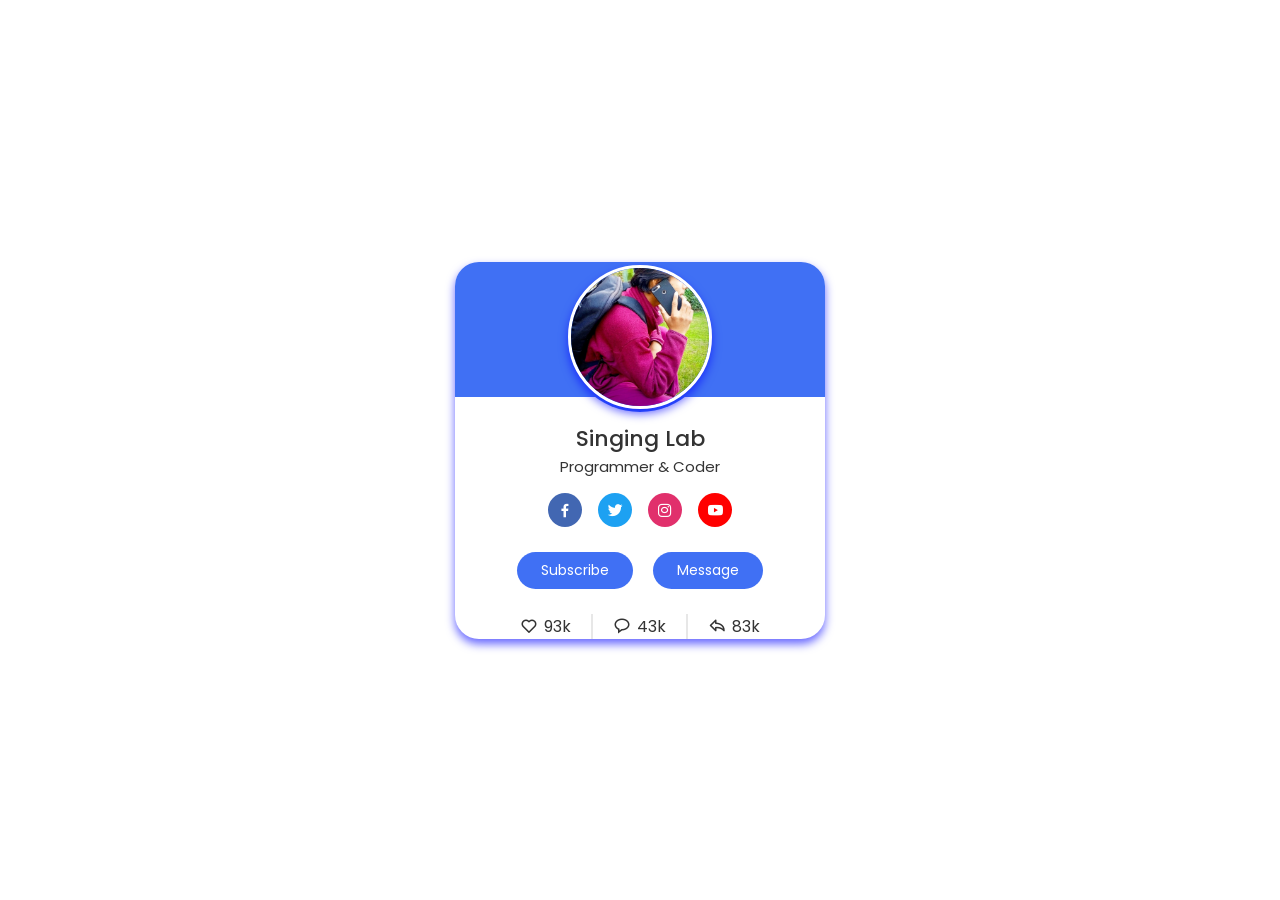
<file: web1.html>
<!DOCTYPE html>
<html lang="en">
<head>
    <meta charset="UTF-8">
    <meta name="viewport" content="width=device-width, initial-scale=1.0">
    <title>Profile Card UI Design</title>

    <link rel="stylesheet" href="Form.css">

    <link rel="stylesheet" href="https://unpkg.com/boxicons@2.1.2/css/boxicons.min.css">
</head>
<body>
    <div class="Uzair-profile">
        <div class="image">
            <img src="Uzair.JPEG" alt="" class="Uzair-profile">
        </div>

        <div class="text-data">
            <span class="name">Singing Lab</span>
            <span class="job">Programmer & Coder</span>
        </div>

        <div class="media-buttons">
            <a href="#" style="background: #4267b2;" class="link">
                <i class="bx bxl-facebook"></i>
            </a>

             <a href="#" style="background: #1da1f2;" class="link">
                <i class="bx bxl-twitter"></i>
            </a>
             <a href="#" style="background: #e1306c;" class="link">
                <i class="bx bxl-instagram"></i>
            </a>
             <a href="#" style="background: #ff0000;" class="link">
                <i class="bx bxl-youtube"></i>
            </a>
        </div>

        <div class="buttons">
            <button class="button">Subscribe</button>
            <button class="button">Message</button>
        </div>

        <div class="analytics">
            <div class="data">
                <i class="bx bx-heart" ></i>
                <span class="number">93k</span>
            </div>

            <div class="data">
                <i class="bx bx-message-rounded" ></i>
                <span class="number">43k</span>
            </div>

            <div class="data">
                <i class="bx bx-share" ></i>
                <span class="number">83k</span>
            </div>

        </div>
    </div>
</body>
</html>
</file>
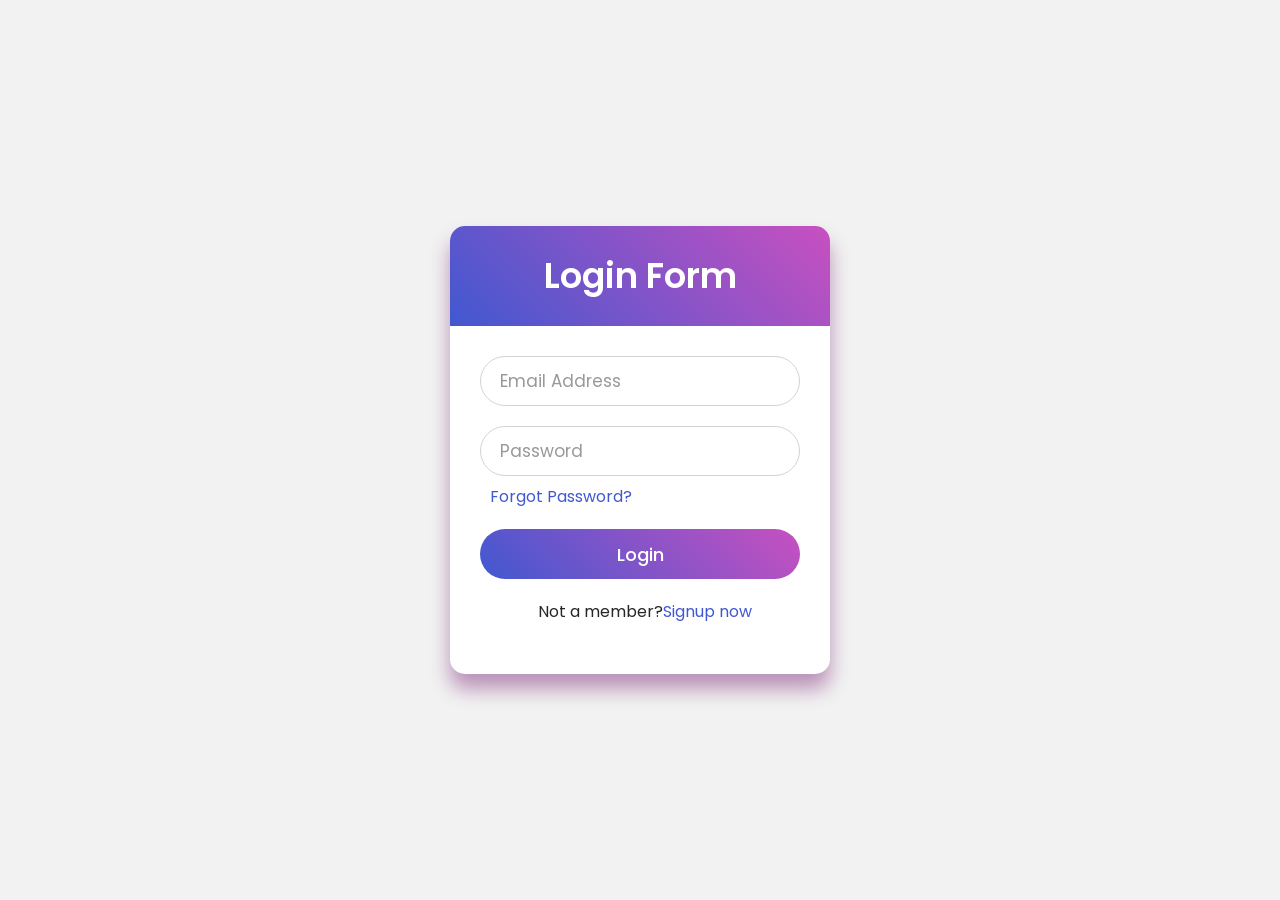
<file: web3.html>
<!DOCTYPE html>
<html lang="en">
<head>
    <meta charset="UTF-8">
    <meta name="viewport" content="width=device-width, initial-scale=1.0">
    <title>Document</title>
    <link rel="stylesheet" href="style1.css">
</head>
<body>
    <div class="wrapper">
        <div class="title">Login Form</div>
        <form action="#">
           <div class="field">
                <input type="text" required>
                <label>Email Address</label>
            </div>
            <div class="field">
                <input type="password" required>
                <label>Password</label>
            </div >
            <div class="pass-link"><a href="#">Forgot Password?</a></div>
            <div class="field">
                <input type="submit" value="Login">
            </div >
            <div class="signup-link">Not a member?<a href="#">Signup now</a></div>
        </form>
    </div>
</body>
</html>
</file>
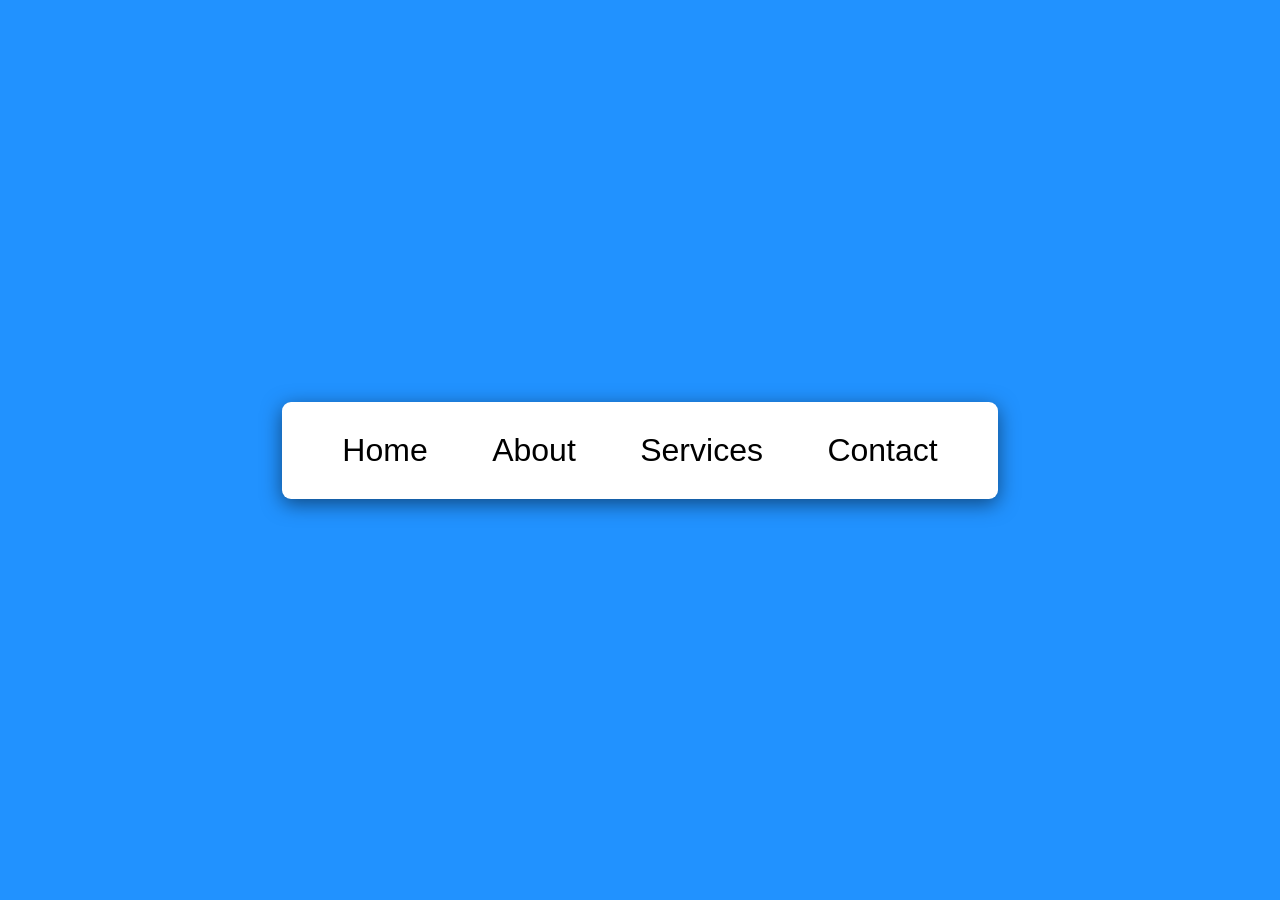
<file: web4.html>
<!DOCTYPE html>
<html lang="en">
<head>
    <meta charset="UTF-8">
    <meta name="viewport" content="width=device-width, initial-scale=1.0">
    <title>Nevigation Bar</title>
    <link rel="stylesheet" href="style2.css">
</head>
<body>
    <div class="container">
        <nav>
            <ul>
                <li>Home</li>
                <li>About</li>
                <li>Services</li>
                <li>Contact</li>
            </ul>
        </nav>
    </div>
</body>
</html>
</file>
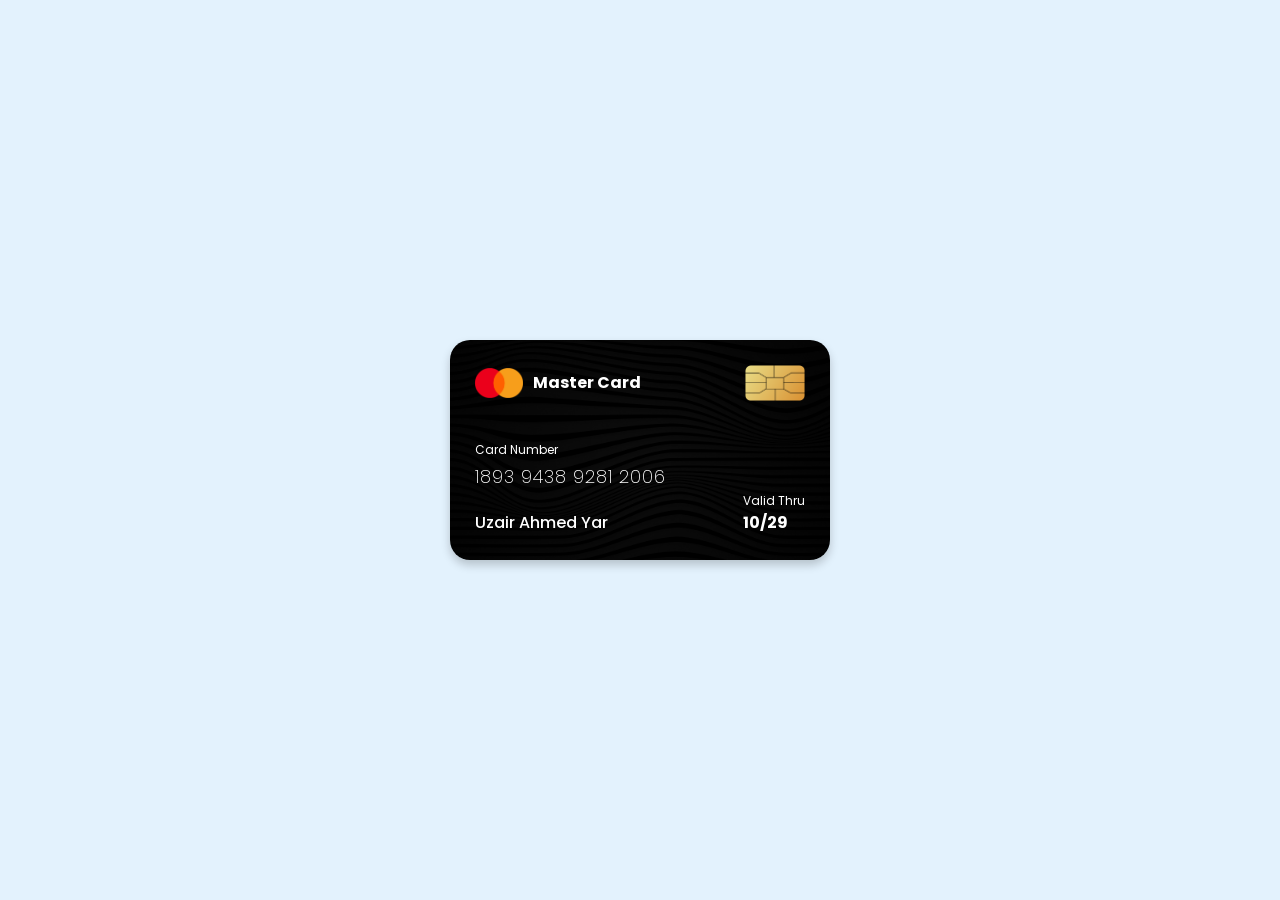
<file: web5.html>
<!DOCTYPE html>
<html lang="en">
<head>
    <meta charset="UTF-8">
    <meta name="viewport" content="width=device-width, initial-scale=1.0">
    <title>Credit card UI Desigin</title>
    <link rel="stylesheet" href="style4.css">
</head>
<body>
    <div class="container">
        <header>
            <span class="logo">
                <img src="logo.png" alt="">
                <h5>Master Card</h5>
            </span>
            <img src="chip.png" alt="" class="chip">
        </header>
        <div class="card-details">
            <div class="name-number">
                <h6 class="card">Card Number</h6>
                <h5 class="number">1893 9438 9281 2006</h5>
                <h5 class="name">Uzair Ahmed Yar</h5>
            </div>
            <div class="valid-date">
                <h6>Valid Thru</h6>
                <h5 class="date">10/29</h5>
            </div>
        </div>
    </div>
</body>
</html>
</file>
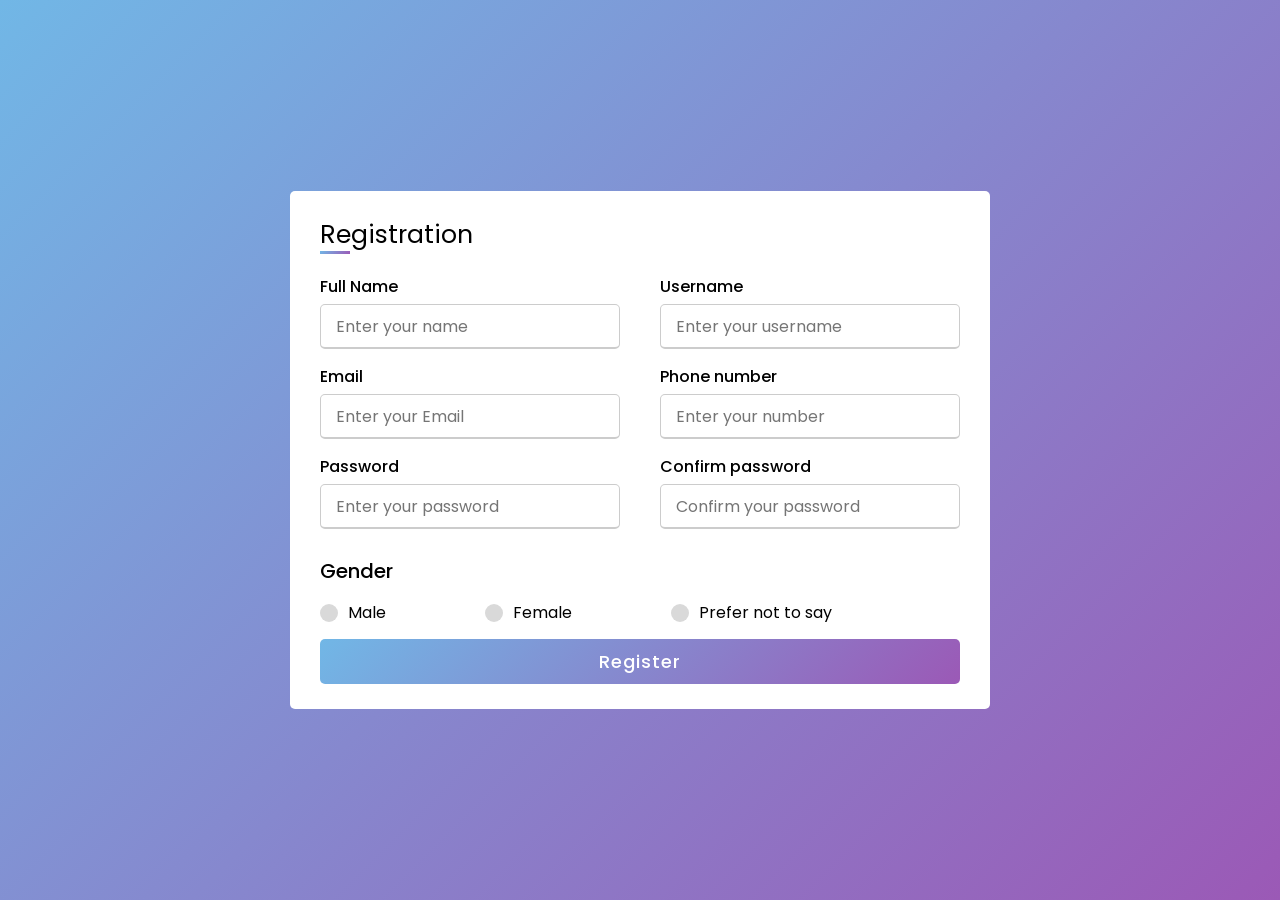
<file: web6.html>
<!DOCTYPE html>
<html lang="en">
<head>
    <meta charset="UTF-8">
    <meta name="viewport" content="width=device-width, initial-scale=1.0">
    <title>Document</title>
    <link rel="stylesheet" href="style6.css">
</head>
<body>
    <div class="container">
        <div class="title">Registration</div>
        <form action="#">
            <div class="user-details">
                <div class="input-box">
                    <span class="details">Full Name</span>
                    <input type="text" placeholder="Enter your name" required>
                </div>
                <div class="input-box">
                    <span class="details">Username</span>
                    <input type="text" placeholder="Enter your username" required>
                </div>
                <div class="input-box">
                    <span class="details">Email</span>
                    <input type="text" placeholder="Enter your Email" required>
                </div>
                <div class="input-box">
                    <span class="details">Phone number</span>
                    <input type="text" placeholder="Enter your number" required>
                </div>
                <div class="input-box">
                    <span class="details">Password</span>
                    <input type="text" placeholder="Enter your password" required>
                </div>
                <div class="input-box">
                    <span class="details">Confirm password</span>
                    <input type="text" placeholder="Confirm your password" required>
                </div>
            </div>
            <div class="gender-details">
                <input type="radio" name="gender" id="dot-1">
                <input type="radio" name="gender" id="dot-2">
                <input type="radio" name="gender" id="dot-3">
                <span class="gender-title">Gender</span>
                <div class="category">
                    <label for="dot-1">
                        <span class="dot one"></span>
                        <span class="gender">Male</span>
                    </label>
                    <label for="dot-2">
                        <span class="dot two"></span>
                        <span class="gender">Female</span>
                    </label>
                    <label for="dot-3">
                        <span class="dot three"></span>
                        <span class="gender">Prefer not to say</span>
                    </label>
                </div>
            </div>
            <div class="button">
                <input type="submit" value="Register">
            </div>
        </form>
    </div>
</body>
</html>
</file>
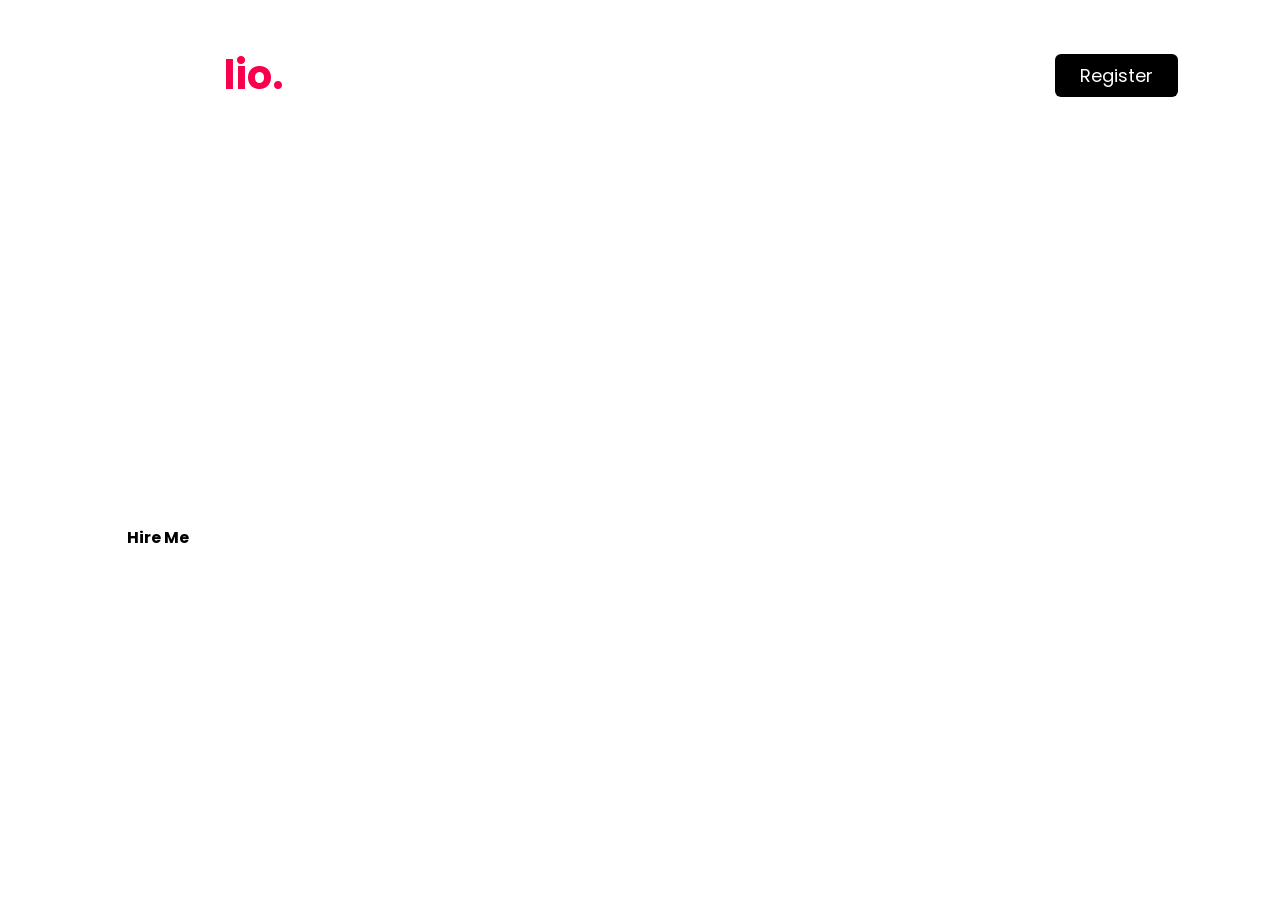
<file: web7.html>
<!DOCTYPE html>
<html lang="en">
<head>
    <meta charset="UTF-8">
    <meta name="viewport" content="width=device-width, initial-scale=1.0">
    <title>Website using HTML and CSS Language..</title>
    <link rel="stylesheet" href="style7.css">
</head>
<body>
    <div class="container">
        <nav>
            <h2 class="logo">Portfo<span>lio.</span></h2>
            <ul>
                <li><a href="#">Home</a></li>
                <li><a href="#">About</a></li>
                <li><a href="#">Services</a></li>
                <li><a href="#">Contact</a></li>
            </ul>
            <div class="buttons">
                <a href="#" class="login">Log In</a>
                <a href="#" class="register">Register</a>
            </div>
        </nav>
        <div class="content">
            <h3>Hello,<br>It's Me CoderBoy...</h3>
            <p>I am a Web Developer & Designer. I will Make Your projects Beautiful and Attractive,<br>YOu can find me on Github</p>
        </div>
        <div class="link">
            <a href="#" class="hire">Hire Me</a>
        </div>
    </div>
</body>
</html>
</file>
<file: Form.css>
@import url('https://fonts.googleapis.com/css2?family=Poppins:wght@300;400;500;600&display=swap');

*{
    margin: 0;
    padding: 0;
    box-sizing: border-box;
    font-family: 'Poppins', sans-serif;
}

body{
    height: 100vh;
    display: flex;
    align-items: center;
    justify-content: center;
    background-color: f4f4f4;
}

.Uzair-profile{
    max-width: 370px;
    display: flex;
    flex-direction: column;
    align-items: center;
    width: 100%;
    background: #fff;
    border-radius: 24px;  
    box-shadow: 0 5px 10px rgba(0,0,255,0.6);
    position: relative;
}

.image{
    position: relative;
    height: 150px;
    width: 150px;
    border-radius: 50%;
    background-color: #4070f4;
    padding: 3px;
    margin-bottom: 10px;
}

.Uzair-profile::before{
    content: '';
    position: absolute;
    top: 0;
    left: 0;
    height: 36%;
    width: 100%;
    border-radius: 24px 24px 0 0 ;
    background-color: #4070f4;
}

.image .Uzair-profile{
    height: 100%;
    width: 100%;
    object-fit: cover;
    border-radius: 50%;
    border: 3px solid #fff;
}

.Uzair-profile .text-data{
    display: flex;
    flex-direction: column;
    align-items: center;
    color: #333;
}

.text-data .name{
    font-size: 22px;
    font-weight: 500;
}

.text-data .job{
    font-size: 15px;
    font-weight: 400;
}

.Uzair-profile .media-buttons{
   display: flex;
   align-items: center;
   margin-top: 15px;       
}

.media-buttons .link{
    display: flex;
    align-items: center;
    justify-content: center;
    color: #fff;
    font-size: 18px;
    height: 34px;
    width: 34px;
    border-radius: 50%;    
    margin: 0 8px;
    background-color: #4070f4;
    text-decoration: none;
}

.Uzair-profile .buttons{
    display: flex;
    align-items: center;
    margin-top: 25px;
}

.buttons .button{
    color: #fff;
    font-size: 14px;
    font-weight: 400px;
    border: none;
    border-radius: 24px;
    margin: 0 10px;
    padding: 8px 24px;
    background-color: #4070f4;
    cursor: pointer;
    transition: all 0.3s ease;
}

.buttons .button:hover{
    background-color: #0e4bf1;
}

.Uzair-profile .analytics{
    display: flex;
    align-items: center;
    margin-top: 25px;
}

.analytics .data{
    display: flex;
    align-items: center;
    color: #333;
    padding: 0 20px;
    border-right: 2px solid #e7e7e7;
}

.data i{
    font-size: 18px;
    margin-right: 6px;
}

.data:last-child{
    border-right:none ;
}
</file>
<file: style1.css>
@import url('https://fonts.googleapis.com/css2?family=Poppins:wght@300;400;500;600&display=swap');

*{
    margin: 0;
    padding: 0;
    box-sizing: border-box;
    font-family: 'Poppins', sans-serif;
}

html,body{
    display: grid;
    height: 100%;
    place-items: center;
    background: #f2f2f2;
}
.wrapper{
    width:380px;
    background: #fff;
    border-radius: 15px;
    box-shadow: 0px 15px 20px rgba(102, 2, 97, 0.4);
}

.wrapper .title{
    font-size: 35px;
    color: #fff;
    font-weight: 600;
    text-align: center;
    border-radius: 15px 15px 0px 0px;
    line-height: 100px;
    background: linear-gradient(-135deg, #c850c0, #4158d0);
}

.wrapper form{
    padding: 10px 30px 50px 30px;
}

.wrapper form .field{
    position: relative;
    height: 50px;
    width: 100%;
    margin-top: 20px;
}

.wrapper form .field input{
    height: 100%;
    width: 100%;  
    padding-left: 20px;
    border-radius: 25px;
    border: 1px solid lightgray;
    font-size: 17px;
    transition: all 0.3s ease;
    outline: none;
}

.wrapper form .field input:focus,
.wrapper form .field input:valid ~ label{
    border-color: #4158d0;
}

.wrapper form .field label{
    position: absolute;
    top: 50%;
    left: 20px;
    transform: translateY(-50%);
    pointer-events: none;
    transition: all 0.3s ease;
    font-size: 17px;
    color: #999;

}

.wrapper form .field input:focus ~ label,
.wrapper form .field input:valid ~ label{
    top: 0%;
    color: #4158d0;
    background: #fff;
    transform: translateY(-50%);
    font-size: 16px;
}

.wrapper form .pass-link{
    color: #4158d0;
    margin: 8px 0 0 10px;
}

.wrapper form .field input[type="submit"]{
    color: #fff;
    background: linear-gradient(-135deg, #c850c0, #4158d0);
    font-size: 18px;
    font-weight: 500;
    border: none;
    padding-left: 0px;
    cursor: pointer;
    transition: all 0.3s ease;
}

.wrapper form .field input[type="submit"]:active{
    transform: scale(0.95);
}

.wrapper form .pass-link,
.wrapper form .signup-link{
    color: #4158d0;
    margin: 8px 0 0 10px;
}

.wrapper form .signup-link{
    text-align: center;
    margin-top: 20px;
    color: #262626;
}

.wrapper form .signup-link a{
    color: #4158d0;
}

.wrapper form .pass-link a,
.wrapper form .signup-link a{
    color: #4158d0;
    text-decoration: none;
}

.wrapper form .pass-link a:hover,
.wrapper form .signup-link a:hover{
    text-decoration: underline;
}
</file>
<file: style2.css>
*{
    margin: 0;
    padding: 0;
    box-sizing: border-box;
    font-family: 'Poppins', sans-serif;
}

.container{
    height: 100vh;
    width: 100%;
    background: #2192ff;
    display: flex;
    align-items: center;
    justify-content: center;
}

nav{
    background: #fff;
    border-radius: 9px;
    padding: 30px;
    box-shadow: 0 5px 20px rgba(0, 0, 0, 0.5);
    position: absolute;
}

nav ul li{
    display: inline-block;
    list-style: none;
    font-size: 2rem;
    padding: 0 10px;
    margin: 0 20px;
    cursor: pointer;
    position: relative;
}

nav ul li::after{
    content: '';
    width: 0%;
    height: 3px;
    background: #2192ff;
    position: absolute;
    left: 0;
    bottom: -10px;
    transition: all 0.5s ease;
}

nav ul li:hover::after{
    width: 100%;
}
</file>
<file: style4.css>
@import url('https://fonts.googleapis.com/css2?family=Poppins:wght@300;400;500;600&display=swap');

*{
    margin: 0;
    padding: 0;
    box-sizing: border-box;
    font-family: 'Poppins', sans-serif;
}

.logo img{
    width: 48px;
    margin-right: 10px;
}

body{
    min-height: 100vh;
        display: flex;
    align-items: center;
    justify-content: center;
    background: #e3f2fd;
}

header .chip{
    width: 60px;

}

.container{
    position: relative;
    background-image: url(bg.png);
    background-size:cover ;
    padding: 25px;
    border-radius: 20px;
    max-width: 380px;
    width: 100%;
    box-shadow: 0 5px 10px rgba(0, 0, 0, 0.2);

}
 h5{
    color: #fff;
    font-size: 16px;
    font-weight: 400px;
 }

 h6{
    color: #fff;
    font-size: 12px;
    font-weight: 400;
 }

 h5.number{
    margin-top: 4px;
    font-size: 18px;
    letter-spacing: 1px;
    font-weight:200 ;
 }

 h5.name{
    margin-top: 20px;
    font-weight: 500 ;
 }

header,
.logo{
    display: flex;
    align-items: center;
    justify-content: space-between;
}

.container .card-details{
    margin-top: 40px;
    display: flex;
    justify-content: space-between;
    align-items: flex-end;
}
</file>
<file: style6.css>
@import url('https://fonts.googleapis.com/css2?family=Poppins:wght@300;400;500;600&display=swap');

*{
    margin: 0;
    padding: 0;
    box-sizing: border-box;
    font-family: 'Poppins', sans-serif;
}

body{
    display: flex;
    height: 100vh;
    justify-content: center;
    align-items: center;
    background: linear-gradient(135deg, #71b7e6, #9b59b6);
    padding: 10px;
}

.container{
    max-width: 700px;
    width: 100%;
    background: #fff;
    padding: 25px 30px;
    border-radius: 5px;
}

.container .title{
    font-size: 25px;

position: relative;}

.container .title::before{
    content: '';
    position: absolute;
    left: 0;
    bottom: 0;
    height: 3px;
    width: 30px;
    background: linear-gradient(135deg, #71b7e6, #9b59b6);
}

.container form .user-details{
    display: flex;
    flex-wrap: wrap;
    justify-content: space-between;
    margin: 20px 0 12px 0;
}

form .user-details .input-box{
    margin-bottom: 15px;
    width: calc(100% / 2 - 20px);
}

.user-details .input-box .details{
    display: block;
    font-weight: 500;
    margin-bottom: 5px;
}

.user-details .input-box input{
    height: 45px;
    width: 100%;
    outline: none;
    border-radius: 5px;
    border: 1px solid #ccc;
    padding-left: 15px;
    font-size: 16px;
    border-bottom-width: 2px;
    transition: all 0.3s ease;
}

.user-details .input-box input:focus,
.user-details .input-box input:valid{
    border-color: #9b59b6;
}

form .gender-details .gender-title{
    font-size: 20px;
    font-weight: 500;
}

form .gender-details .category{
    display: flex;
    justify-content: space-between;
    margin: 14px 0;
    width: 80%;
}

.gender-details .category label{
    display: flex;
    align-items: center;
}

.gender-details .category .dot{
    height: 18px;
    width: 18px;
    background: #d9d9d9;
    border-radius: 50%;
    margin-right: 10px;
    border: 5px solid transparent;
    transition: all 0.3s ease;
}

#dot-1:checked ~ .category label .one,
#dot-2:checked ~ .category label .two,
#dot-3:checked ~ .category label .three{
    border-color: #9b59b6;
    background: #9b59b6;
}

form input[type="radio"]{
    display: none;
}

form .button{
    height: 45px;
    width: 45px 0;
}

form .button input{
    height: 100%;
    width: 100%;
    outline: none;
    color: #fff;
    border: none;
    background: linear-gradient(135deg, #71b7e6, #9b59b6);
    font-size: 18px;
    font-weight: 500;
    letter-spacing: 1px;
    border-radius: 5px;
}

form .button input:hover{
    background: linear-gradient(-135deg, #71b7e6, #9b59b6);
}

@media (max-width:584px){
    .container{
       max-width: 100%;

    }

    form .user-details .input-box{
    margin-bottom: 15px;
    width: 100%;
}

form .gender-details .category{
    width: 100%;
}

}
</file>
<file: style7.css>
@import url('https://fonts.googleapis.com/css2?family=Poppins:wght@300;400;500;600&display=swap');

*{
    margin: 0;
    padding: 0;
    box-sizing: border-box;
    font-family: 'Poppins', sans-serif;
}

body{
    color: #fff;
}

.container{
    background-image: url(https://wallpapersok.com/images/hd/an-outcasted-dark-anime-boy-ryjuag2los65d6mx.jpg);
    background-position: center;
    background-size: cover;
    width: 100%;
    height: 100vh;
    padding: 35px 8% 8%;
}

nav{
    display: flex;
    align-items: center;
    justify-content: space-between;
    padding: 10px 0;
}

.logo{
    font-size: 40px;
}

.logo span{
    color: #f9004d;
}

nav ul li{
    display: inline-block;
    list-style: none;
    margin: 10px 15px;
}

nav ul li a{
    color: #fff;
    text-decoration: none;
    cursor: pointer;
    transition: 0.5s;
}

nav ul li a:hover{
    color: #f9004d;
}

.login{
    color: #fff;
    font-size: 18px;
    margin-right: 15px;
    text-decoration: none;
    cursor: pointer;
}

.login:hover{
    color: #f9004d;
}

.register{
    color: #fff;
    text-decoration: none;
    cursor: pointer;
    background: #000;
    padding: 9px 25px;
    border-radius: 6px;
    font-size: 18px;
    transition: 1s;
}

.register:hover{
    color: #f9004d;
    background: transparent;
    border: 1px solid #f9004d;
}

.content{
    margin-top: 12%;
    max-width: 600px;
}

.content h3{
    font-size: 55px;
}

.content P{
    margin-top: 10px;
    line-height: 25px;
}

.link{
    margin-top: 30px;
}

.link .hire{
    color: #000;
    background: #fff;
    text-decoration: none;
    padding: 9px 25px;
    border-radius: 6px;
    font-weight: bold;
    transition: all 0.5s;
}

.link .hire:hover{
    color: #fff;
    background: transparent;
    border: 1px solid #fff;
}
</file>
